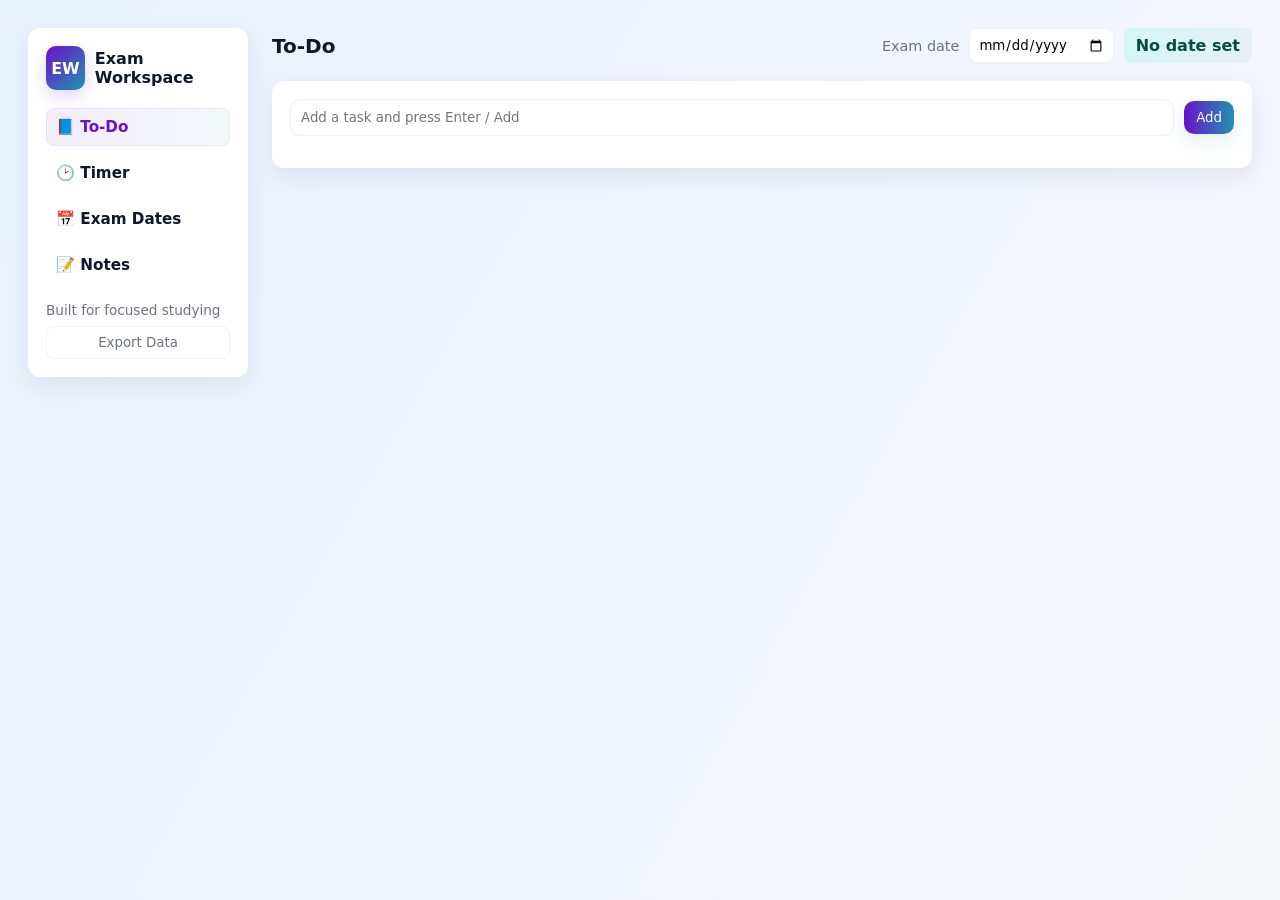
<file: frontend/index.html>
<!DOCTYPE html>
<html lang="en">
<head>
  <meta charset="utf-8" />
  <meta name="viewport" content="width=device-width,initial-scale=1" />
  <title>Exam Workspace — Todo • Timer • Notes</title>
  <link rel="stylesheet" href="style.css" />
</head>
<body>
  <div class="app">
    <!-- SIDEBAR -->
    <aside class="sidebar">
      <div class="brand">
        <div class="logo">EW</div>
        <div class="title">Exam Workspace</div>
      </div>

      <nav class="nav">
        <button class="nav-item active" data-view="todo">📘 To-Do</button>
        <button class="nav-item" data-view="timer">🕑 Timer</button>
        <button class="nav-item" data-view="exam">📅 Exam Dates</button>
        <button class="nav-item" data-view="notes">📝 Notes</button>
      </nav>

      <div class="sidebar-footer">
        <div class="small">Built for focused studying</div>
        <button id="export-btn" class="ghost">Export Data</button>
      </div>
    </aside>

    <!-- MAIN -->
    <main class="main">
      <!-- TOP BAR -->
      <header class="topbar">
        <div class="top-left">
          <h1 id="page-title">To-Do</h1>
        </div>

        <div class="top-right">
          <label for="exam-date" class="exam-label">Exam date</label>
          <input type="date" id="exam-date" />
          <div id="countdown" class="countdown">—</div>
        </div>
      </header>

      <!-- VIEWS -->
      <section class="views">
        <!-- TODO VIEW -->
        <section id="view-todo" class="view active">
          <div class="todo-controls">
            <input id="todo-input" placeholder="Add a task and press Enter / Add" />
            <button id="add-todo" class="primary">Add</button>
          </div>

          <ul id="todo-list" class="todo-list"></ul>
        </section>

        <!-- TIMER VIEW -->
        <section id="view-timer" class="view">
          <div class="timer-panel">
            <div class="timer-display">
              <div id="timer-mode" class="timer-mode">Study</div>
              <div id="timer-clock" class="timer-clock">25:00</div>
            </div>

            <div class="timer-controls">
              <button id="start-pause" class="primary">Start</button>
              <button id="reset-timer" class="ghost">Reset</button>
            </div>

            <div class="timer-config">
              <label>Study (min)
                <input type="number" id="study-min" min="1" value="25" />
              </label>
              <label>Break (min)
                <input type="number" id="break-min" min="1" value="5" />
              </label>
            </div>
          </div>
        </section>

        <!-- EXAM VIEW -->
        <section id="view-exam" class="view">
          <div class="exam-panel">
            <h2>Exam Date & Countdown</h2>
            <p>Select your exam date using top-right date picker. The countdown updates live.</p>
            <div class="exam-info">
              <div>Selected date: <strong id="exam-date-display">—</strong></div>
              <div>Time left: <strong id="exam-countdown">—</strong></div>
              <button id="clear-exam" class="ghost">Clear Exam Date</button>
            </div>
          </div>
        </section>

        <!-- NOTES VIEW -->
        <section id="view-notes" class="view">
          <div class="notes-panel">
            <div class="notes-header">
              <input id="note-title" placeholder="Note title..." />
              <div class="notes-actions">
                <button id="save-note" class="primary">Save Note</button>
                <button id="clear-note" class="ghost">Clear</button>
              </div>
            </div>

            <div id="note-body" class="note-body" contenteditable="true" spellcheck="false">
              Start writing quick revision notes here...
            </div>
          </div>
        </section>
      </section>
    </main>
  </div>

  <script src="script.js"></script>
</body>
</html>
</file>
<file: frontend/style.css>
:root{
  --bg:#f6f7fb;
  --panel:#ffffff;
  --muted:#6b7280;
  --accent:#6a11cb;
  --accent-2:#2193b0;
  --glass: rgba(255,255,255,0.7);
  --shadow: 0 8px 24px rgba(15,23,42,0.08);
  --radius:12px;
  --mono: "Poppins", system-ui, -apple-system, "Segoe UI", Roboto, "Helvetica Neue", Arial;
}

*{box-sizing:border-box;font-family:var(--mono)}
html,body{height:100%;margin:0;background:linear-gradient(120deg,#eaf2ff,#f6f7fb);}

/* APP LAYOUT */
.app{
  display:flex;
  gap:24px;
  min-height:100vh;
  padding:28px;
  align-items:flex-start;
  justify-content:center;
}

/* SIDEBAR */
.sidebar{
  width:220px;
  background:var(--panel);
  border-radius:var(--radius);
  box-shadow:var(--shadow);
  padding:18px;
  display:flex;
  flex-direction:column;
  gap:18px;
  position:sticky;
  top:28px;
}

.brand{display:flex;align-items:center;gap:10px}
.logo{
  width:44px;height:44px;border-radius:10px;background:linear-gradient(135deg,var(--accent),var(--accent-2));
  display:flex;align-items:center;justify-content:center;color:#fff;font-weight:700;
  box-shadow:0 6px 18px rgba(106,17,203,0.18);
}
.title{font-weight:700;font-size:1rem;color:#0f172a}

.nav{display:flex;flex-direction:column;gap:8px}
.nav-item{
  text-align:left;padding:10px;border-radius:8px;border:none;background:transparent;
  cursor:pointer;font-weight:600;color:#0f172a;font-size:0.95rem;
}
.nav-item:hover{background:rgba(10,10,10,0.03)}
.nav-item.active{background:linear-gradient(90deg,rgba(106,17,203,0.08),rgba(33,147,176,0.06));color:var(--accent);box-shadow:inset 0 0 0 1px rgba(106,17,203,0.06)}

.sidebar-footer{margin-top:auto;font-size:0.85rem;color:var(--muted);display:flex;flex-direction:column;gap:8px}
.ghost{background:transparent;border:1px solid rgba(15,23,42,0.06);padding:8px 10px;border-radius:8px;cursor:pointer;color:var(--muted)}
.primary{background:linear-gradient(90deg,var(--accent),var(--accent-2));color:white;border:none;padding:9px 12px;border-radius:10px;cursor:pointer;box-shadow:0 8px 20px rgba(33,147,176,0.12)}

/* MAIN */
.main{flex:1;max-width:980px;display:flex;flex-direction:column;gap:18px}

/* TOPBAR */
.topbar{display:flex;justify-content:space-between;align-items:center;gap:12px}
.topbar .top-left h1{margin:0;font-size:1.25rem;color:#0f172a}
.top-right{display:flex;align-items:center;gap:10px}
.exam-label{font-size:0.9rem;color:var(--muted)}
#exam-date{padding:8px;border-radius:8px;border:1px solid rgba(15,23,42,0.06)}
.countdown{background:linear-gradient(90deg,rgba(0,255,204,0.12),rgba(33,147,176,0.06));padding:8px 12px;border-radius:8px;font-weight:600;color:#064e3b}

/* VIEWS card-like */
.views{display:flex;flex-direction:column;gap:16px}
.view{
  background:var(--panel);border-radius:var(--radius);box-shadow:var(--shadow);padding:18px;display:none;
}
.view.active{display:block}

/* TODO VIEW */
.todo-controls{display:flex;gap:10px;align-items:center}
#todo-input{flex:1;padding:10px;border-radius:10px;border:1px solid rgba(15,23,42,0.06)}
.todo-list{list-style:none;margin:14px 0 0 0;padding:0;display:flex;flex-direction:column;gap:8px}
.todo-list li{display:flex;align-items:center;gap:10px;padding:12px;border-radius:8px;border:1px solid rgba(15,23,42,0.04)}
.todo-left{display:flex;align-items:center;gap:10px;flex:1}
.todo-list input[type="checkbox"]{transform:scale(1.2)}
.todo-text{flex:1;font-size:0.97rem;color:#08122b}
.todo-text.completed{text-decoration:line-through;color:var(--muted)}
.todo-actions{display:flex;gap:8px}

/* TIMER */
.timer-panel{display:flex;flex-direction:column;align-items:center;gap:12px;padding:8px}
.timer-display{background:linear-gradient(180deg,#ffffff,#f8fafc);padding:20px;border-radius:12px;box-shadow:0 8px 24px rgba(2,6,23,0.06);width:100%;display:flex;flex-direction:column;align-items:center}
.timer-mode{color:var(--muted);font-weight:600}
.timer-clock{font-size:2.6rem;font-weight:700;color:#0f172a;margin-top:6px}
.timer-controls{display:flex;gap:12px}
.timer-config{display:flex;gap:12px;align-items:center;margin-top:8px}
.timer-config input{width:72px;padding:8px;border-radius:8px;border:1px solid rgba(15,23,42,0.06)}

/* EXAM VIEW */
.exam-panel{display:flex;flex-direction:column;gap:12px}
.exam-info{display:flex;gap:12px;align-items:center}
#exam-countdown{font-weight:700;color:var(--accent)}

/* NOTES */
.notes-panel{display:flex;flex-direction:column;gap:10px}
.notes-header{display:flex;gap:10px;align-items:center}
#note-title{flex:1;padding:8px;border-radius:8px;border:1px solid rgba(15,23,42,0.06)}
.note-body{min-height:320px;padding:12px;border-radius:10px;border:1px solid rgba(15,23,42,0.04);background:linear-gradient(180deg,#fff,#fbfdff);outline:none;overflow:auto;}

/* small stuff */
small{color:var(--muted)}

/* ------------------ RESPONSIVE ------------------ */
@media (max-width:900px){
  .app{padding:16px;flex-direction:column;align-items:stretch}
  .sidebar{width:100%;display:flex;flex-direction:row;gap:12px;overflow:auto;padding:12px}
  .nav{flex-direction:row}
  .main{max-width:100%}
  .top-right{margin-top:8px}
}

/* ------------------ MOBILE & SMALL SCREENS ------------------ */
@media (max-width: 480px) {
  .app {
    flex-direction: column;
    padding: 12px;
    gap: 12px;
  }
  .sidebar {
    width: 100%;
    flex-direction: row;
    gap: 8px;
    overflow-x: auto;
    padding: 10px;
  }
  .nav {
    flex-direction: row;
    gap: 6px;
  }
  .nav-item {
    font-size: 0.85rem;
    padding: 8px 10px;
    white-space: nowrap;
  }
  .sidebar-footer {
    display: none;
  }
  .main {
    max-width: 100%;
    flex: 1;
  }
  .topbar {
    flex-direction: column;
    align-items: flex-start;
    gap: 6px;
  }
  .top-left h1 {
    font-size: 1.1rem;
  }
  .top-right {
    flex-wrap: wrap;
    gap: 6px;
  }
  .exam-label, #exam-date, .countdown {
    font-size: 0.85rem;
  }
  .todo-controls {
    flex-direction: column;
    align-items: stretch;
    gap: 6px;
  }
  #todo-input, .primary, #add-btn {
    width: 100%;
  }
  .todo-list li {
    flex-direction: column;
    align-items: flex-start;
    gap: 6px;
  }
  .todo-actions {
    width: 100%;
    justify-content: flex-end;
  }
  .timer-panel, .timer-display, .timer-config {
    width: 100%;
    gap: 6px;
  }
  .timer-clock {
    font-size: 2rem;
  }
  #note-title, .note-body {
    width: 100%;
    font-size: 0.9rem;
  }
  .primary, #add-btn, .todo-actions button {
    width: 100%;
  }
}

/* TABLET / MEDIUM SCREENS */
@media (max-width: 768px) {
  #todo-input {
    width: 70%;
  }
  #add-btn {
    width: 28%;
  }
  .todo-list {
    width: 90%;
  }
  .main {
    max-width: 95%;
  }
}

/* FLEX WRAP FOR TODO ITEMS */
.todo-list li {
  display: flex;
  flex-wrap: wrap;
  align-items: center;
  justify-content: space-between;
  padding: 12px;
  gap: 8px;
}

/* Prevent text overflow in todo items */
.todo-text {
  flex: 1;
  word-wrap: break-word;
  overflow-wrap: break-word;
}

/* ------------------ DARK MODE ------------------ */
:root { --is-dark: 0; }
body.dark {
  --bg: #0b1020;
  --panel: #0f1724;
  --muted: #9aa6b2;
  --accent: #7c3aed;
  --accent-2: #06b6d4;
  background: linear-gradient(120deg,#071028,#0b1220);
  color: #e6eef8;
}

body.dark .panel, body.dark .sidebar { background: var(--panel); color: #e6eef8; }
body.dark .todo-list li { border-color: rgba(255,255,255,0.03); }
body.dark .note-body { background: #0b1220; color: #e6eef8; }
</file>
